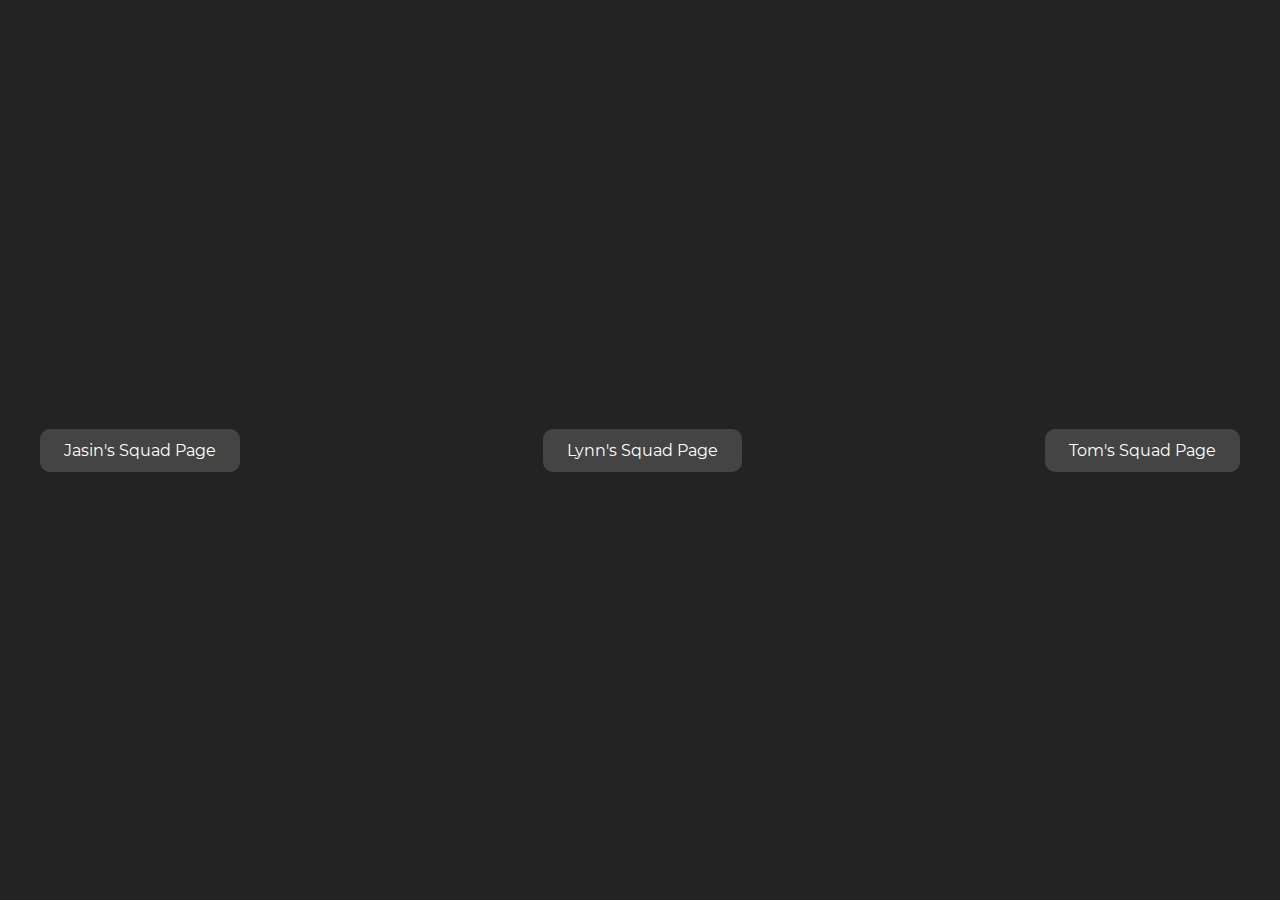
<file: index.html>
<!DOCTYPE html>
<html lang="en">
<head>
    <meta charset="UTF-8">
    <meta name="viewport" content="width=device-width, initial-scale=1.0">
      <link rel="stylesheet" href="styles/style_Tom.css" />
    <title>Home Page - Squad 1J</title>
</head>
<body>
    <div class="link-wrapper">
        <a href="index_Jasin.html" class="jasinpage">Jasin's Squad Page</a>
        <a href="index_Lynn.html" class="lynnpage">Lynn's Squad Page</a>
        <a href="index_Tom.html" class="tompage">Tom's Squad Page</a>
    </div>
</body>
</html>
</file>
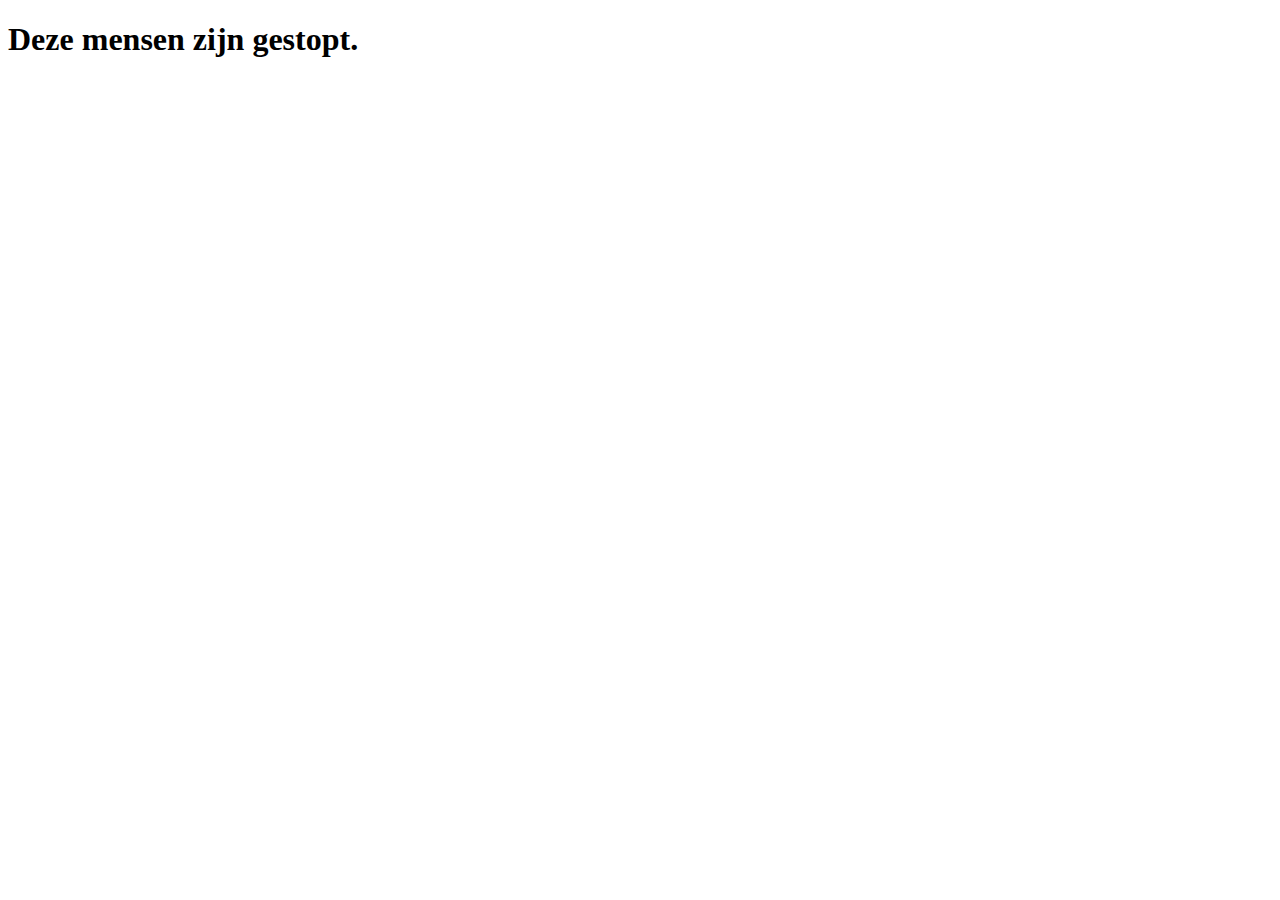
<file: index_gestopt.html>
<!DOCTYPE html>
<html lang="en">
<head>
    <meta charset="UTF-8">
    <meta name="viewport" content="width=device-width, initial-scale=1.0">
    <title>Document</title>
</head>
  <div class="page">
    <h1>Deze mensen zijn gestopt.</h1>
<body>
    
</body>
</html>
</file>
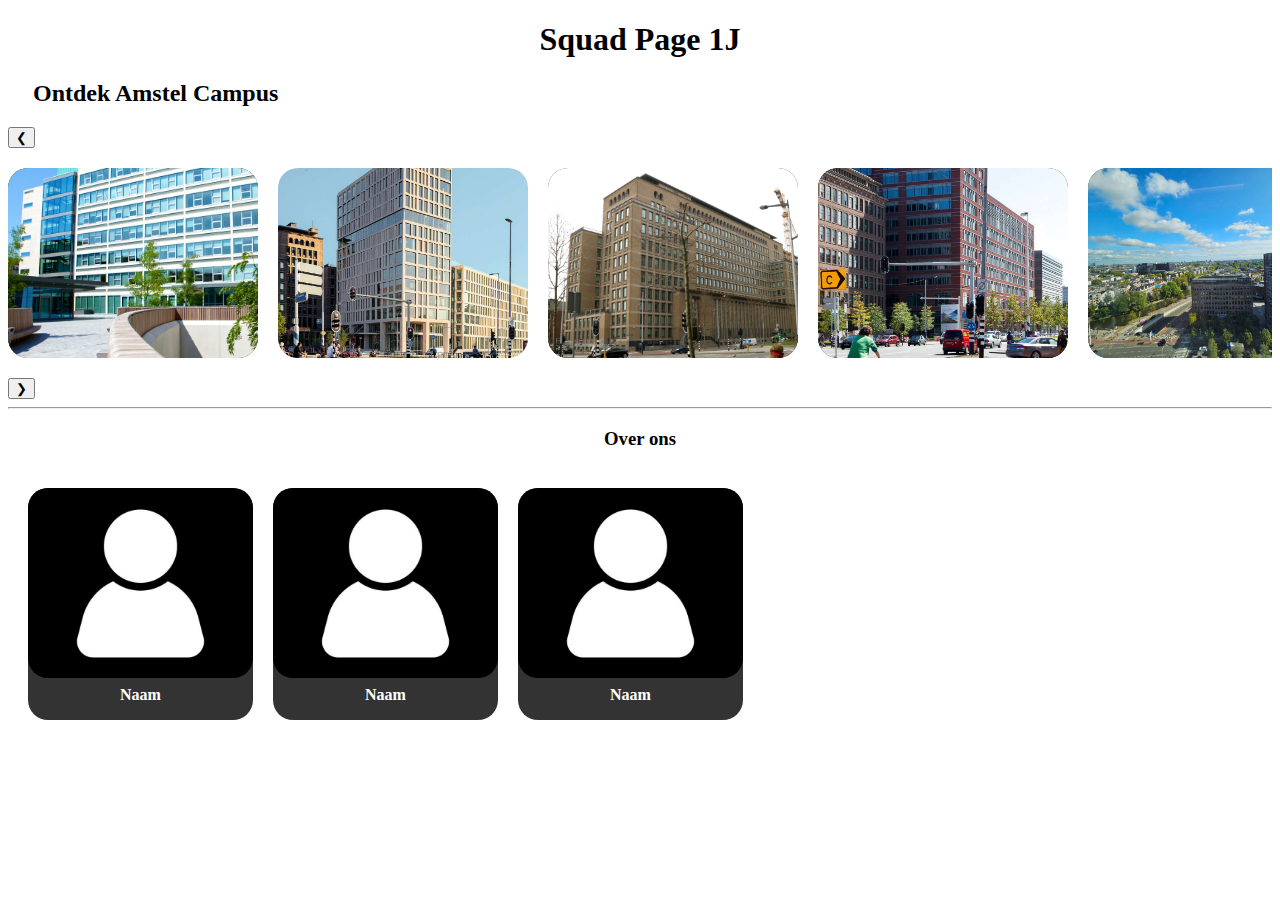
<file: index_Jasin.html>
<!DOCTYPE html>
<html lang="en">
<head>
    <meta charset="UTF-8" />
    <meta name="viewport" content="width=device-width, initial-scale=1" />
    <title>Squad Page 1J</title>
    <link rel="stylesheet" href="styles/style_Jasin.css" />
</head>
<body>

    <h1>Squad Page 1J</h1>

    <h2>Ontdek Amstel Campus</h2>

    <div class="carousel-wrapper">
        <button class="carousel-btn left" onclick="scrollCampus(-1)">&#10094;</button>

        <section class="campusphotogrid" id="campusCarousel">
            <article class="campusphotolist">
                <img src="assets/img/theo-thijssenhuis-hva-amsterdam.jpeg" alt="Theo Thijssenhuis" class="campusphoto" />
            </article>
            <article class="campusphotolist">
                <img src="assets/img/jakoba mulderhuis hva.jpg" alt="Jakoba Mulderhuis" class="campusphoto" />
            </article>
            <article class="campusphotolist">
                <img src="assets/img/Kohn.png" alt="Kohn gebouw" class="campusphoto" />
            </article>
            <article class="campusphotolist">
                <img src="assets/img/wibauthuis hva.jpg" alt="Wibauthuis" class="campusphoto" />
            </article>

            <!-- ✅ Extra 3 nieuwe foto's -->
            <article class="campusphotolist">
                <img src="assets/img/Media (4).jpg"alt="Uitzicht" class="campusphoto" />
            </article>
            <article class="campusphotolist">
                <img src="assets/img/Media (3).jpg" alt="Uitzicht" class="campusphoto" />
            </article>
            <article class="campusphotolist">
                <img src="assets/img/wibauthuis.jpg" alt="Uitzicht" class="campusphoto" />
            </article>
        </section>

        <button class="carousel-btn right" onclick="scrollCampus(1)">&#10095;</button>
    </div>

    <hr/>

    <h3>Over ons</h3>

    <section class="photogrid">
        <article class="photolist">
            <div class="personphoto-wrapper">
                <img src="assets/img/temp_icon.jpg" alt="" class="scrollphoto" />
            </div>
            <p class="name">Naam</p>
        </article>
        <article class="photolist">
            <div class="personphoto-wrapper">
                <img src="assets/img/temp_icon.jpg" alt="" class="scrollphoto" />
            </div>
            <p class="name">Naam</p>
        </article>
        <article class="photolist">
            <div class="personphoto-wrapper">
                <img src="assets/img/temp_icon.jpg" alt="" class="scrollphoto" />
            </div>
            <p class="name">Naam</p>
        </article>
    </section>

    <script>
        function scrollCampus(direction) {
            const carousel = document.getElementById("campusCarousel");
            const scrollAmount = 270; // breedte van 1 foto + marge
            carousel.scrollBy({
                left: direction * scrollAmount,
                behavior: "smooth"
            });
        }
    </script>
</body>
</html>
</file>
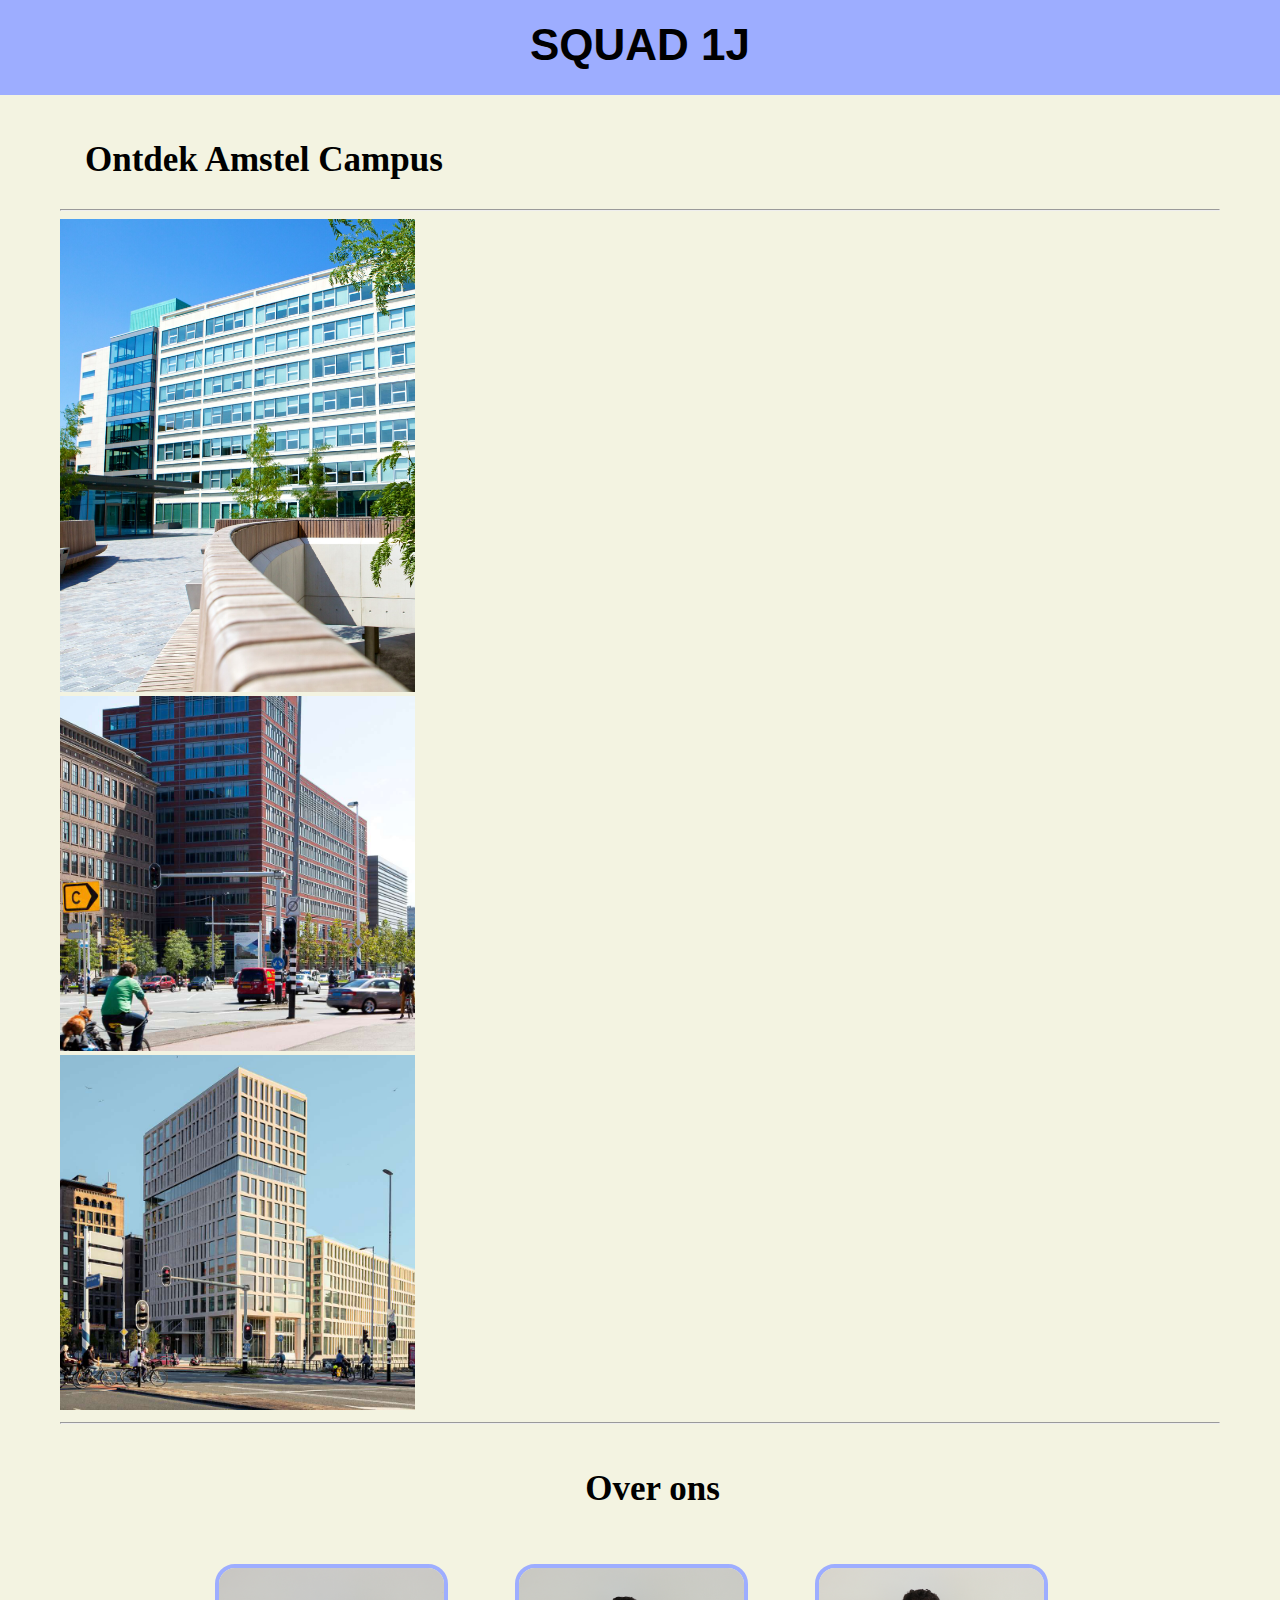
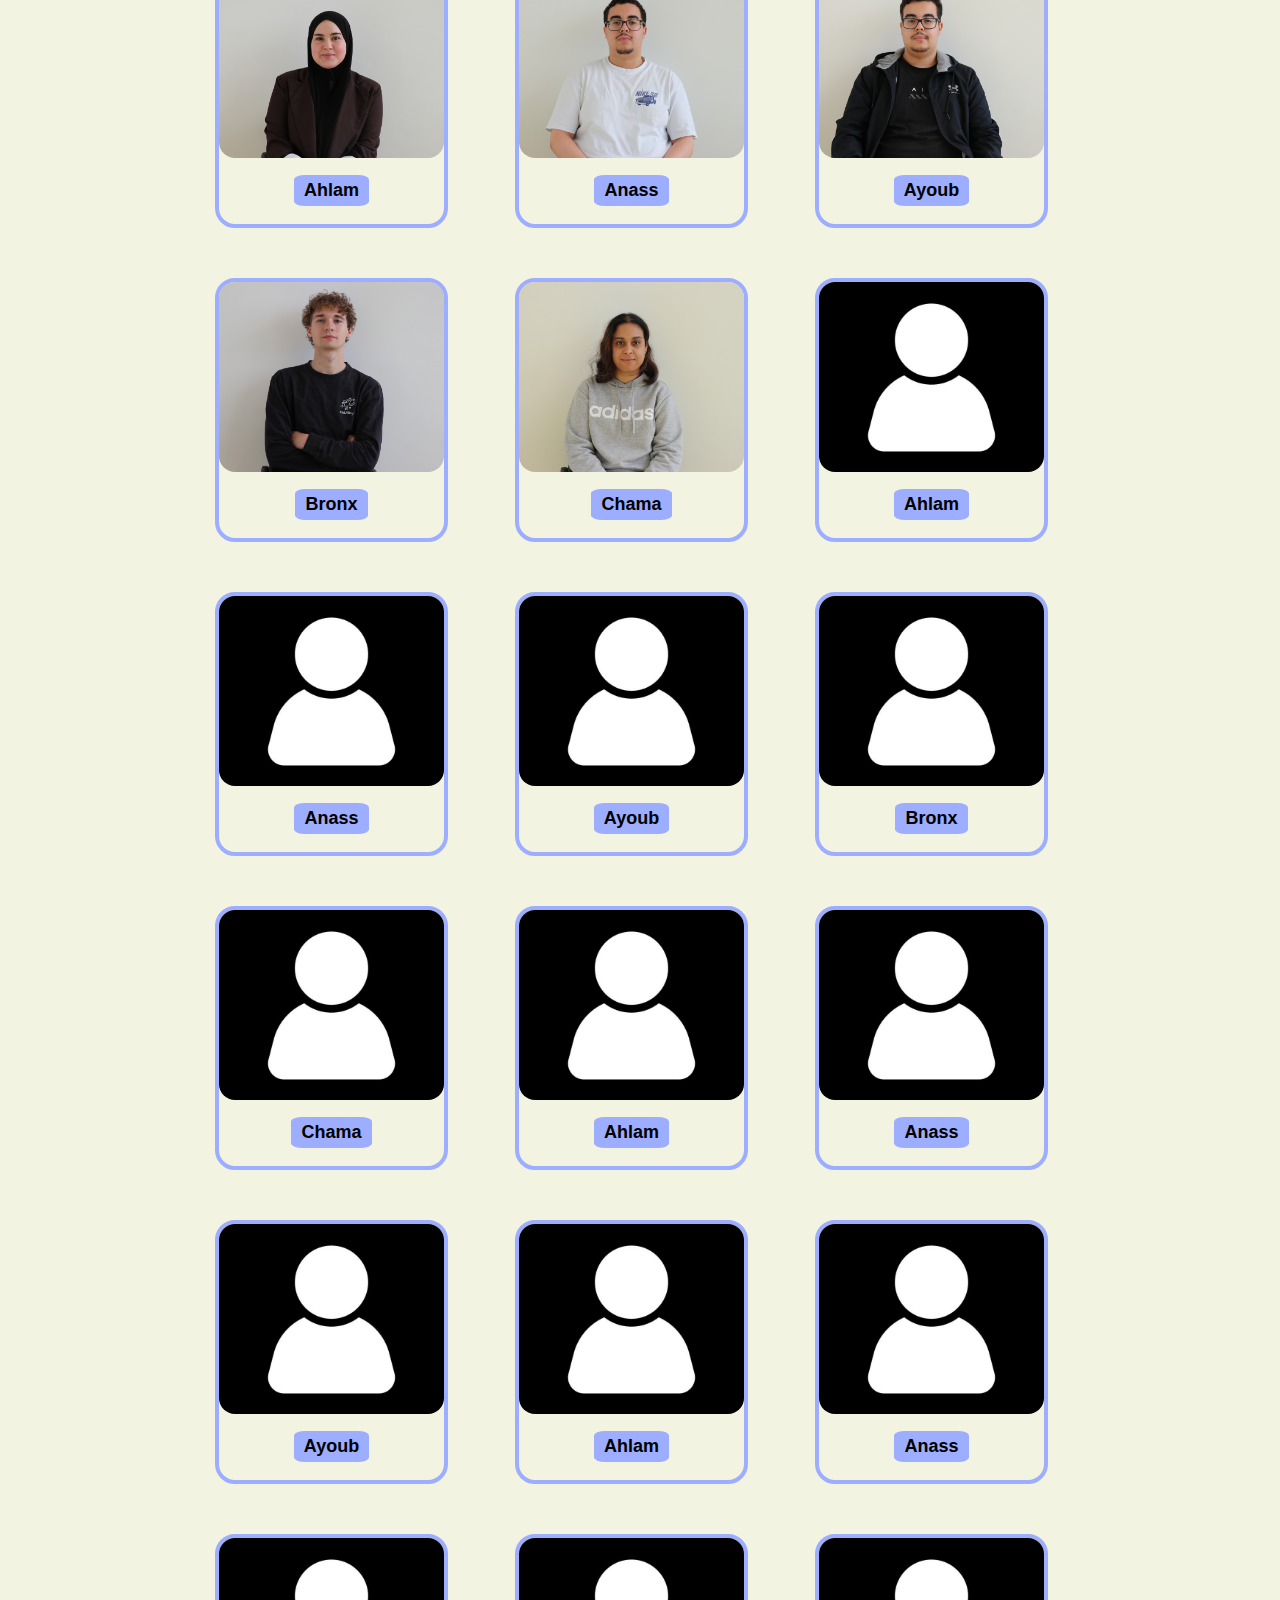
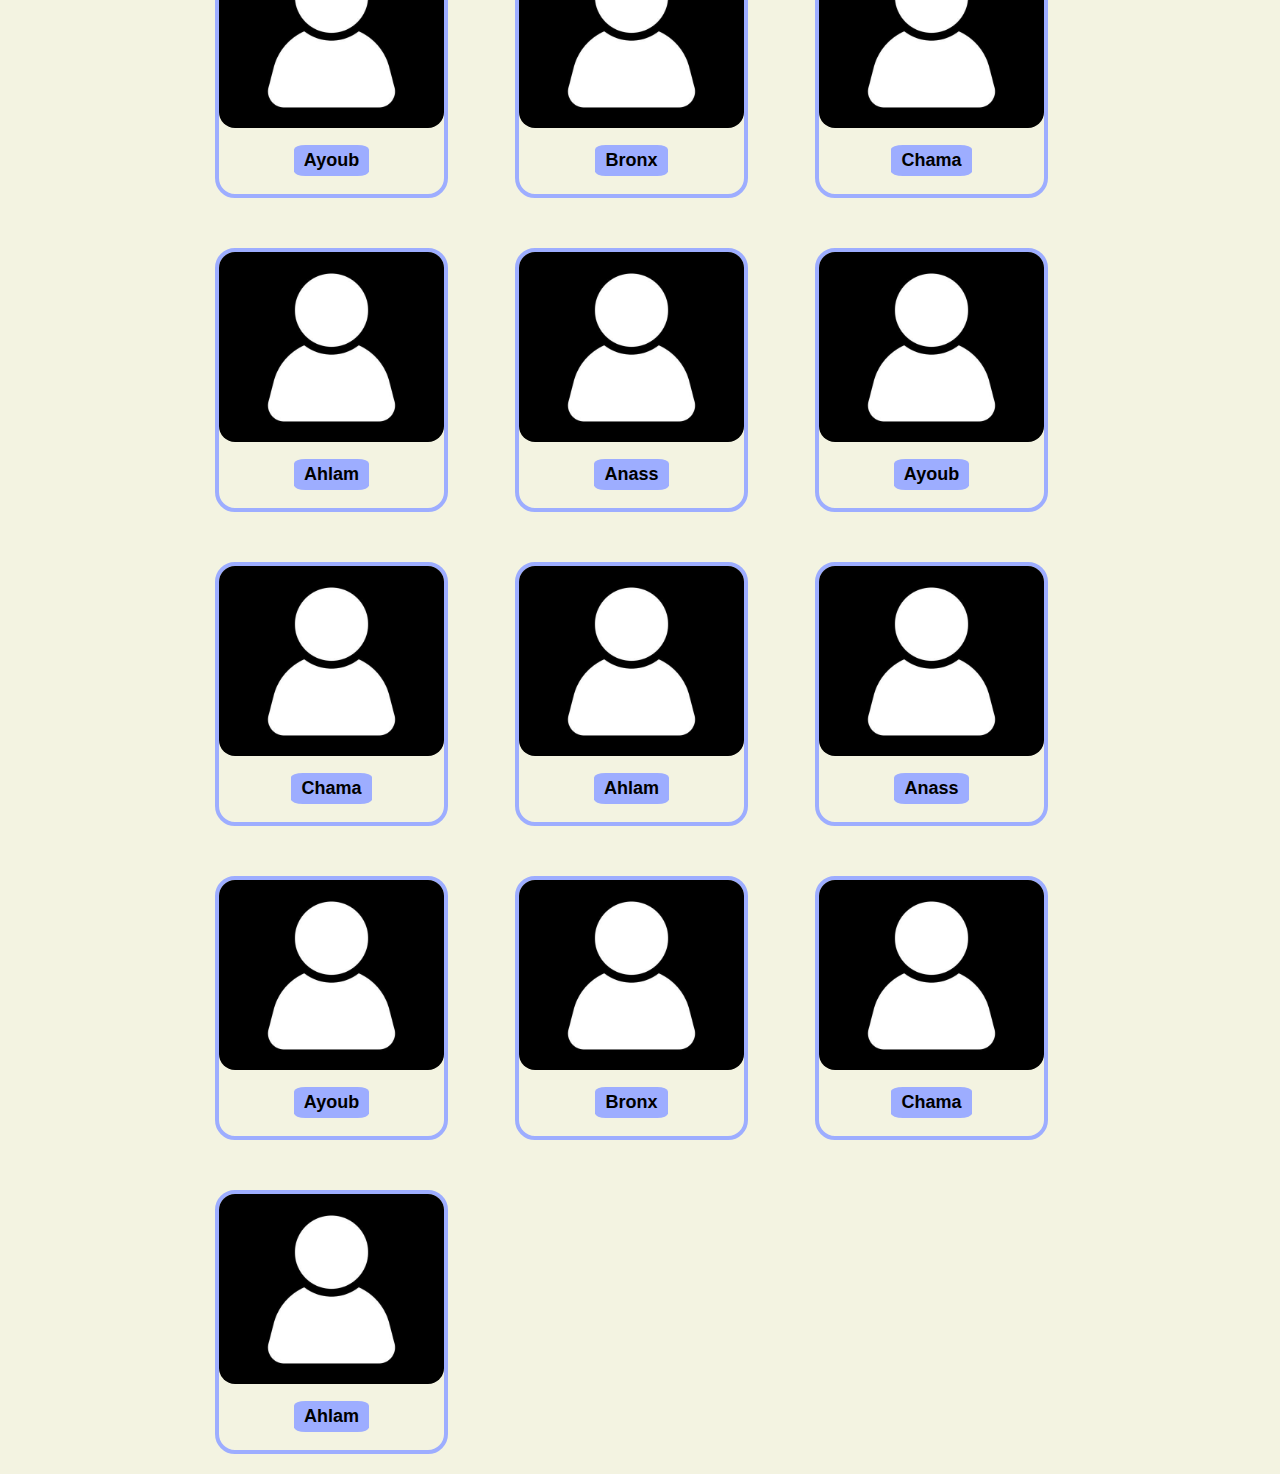
<file: index_Lynn.html>
<!DOCTYPE html>
<html lang="en">
<head>
    <meta charset="UTF-8">
    <meta name="viewport" content="width=device-width, initial-scale=1.0">
    <title>Squad 1J</title>
    <link rel="stylesheet" href="styles/style_Lynn.css">
</head>
<body>
    
</body>
</html>

<header class="sqaud1j">
    <h1>SQUAD 1J</h1>
     
</header>

<main>
    <h2>Ontdek Amstel Campus</h2>
    <hr/>

    <section class="campusphotogrid">
        <article class="campusphotolist">
            <img src="assets/img/theo-thijssenhuis-hva-amsterdam.jpeg" alt="" class="campusphoto" />
        </article>
        <article class="campusphotolist">
            <img src="assets/img/wibauthuis hva.jpg" alt="" class="campusphoto" />
        </article>
        <article class="campusphotolist">
            <img src="assets/img/jakoba mulderhuis hva.jpg" alt="" class="campusphoto" />
        </article>
    </section>

    <hr/>

    <h3>Over ons</h3>
        

    <section class="photogrid">

        
        </article>
        <article class="photolist">
            <div class="personphoto-wrapper">
                <img src="assets/img/Squad1J-Ahlam.JPG" alt="" class="scrollphoto" />
            </div>
            <p class="name">Ahlam</p>
        </article>
        <article class="photolist">
            <div class="personphoto-wrapper">
                <img src="assets/img/Squad1J-Anass.JPG" alt="" class="scrollphoto" />
            </div>
            <p class="name">Anass</p>
        </article>
            <article class="photolist">
            <div class="personphoto-wrapper">
                <img src="assets/img/Squad1J-Ayoub.JPG" alt="" class="scrollphoto" />
            </div>
            <p class="name">Ayoub</p>
        </article>
        <article class="photolist">
            <div class="personphoto-wrapper">
                <img src="assets/img/Squad1J-Bronx-1.JPG" alt="" class="scrollphoto" />
            </div>
            <p class="name">Bronx</p>
        </article>
        <article class="photolist">
            <div class="personphoto-wrapper">
                <img src="assets/img/Squad1J-Chama.JPG" alt="" class="scrollphoto" />
            </div>
            <p class="name">Chama</p>
        </article>
        <article class="photolist">
            <div class="personphoto-wrapper">
                <img src="assets/img/temp_icon.jpg" alt="" class="scrollphoto" />
            </div>
            <p class="name">Ahlam</p>
        </article>
        <article class="photolist">
            <div class="personphoto-wrapper">
                <img src="assets/img/temp_icon.jpg" alt="" class="scrollphoto" />
            </div>
            <p class="name">Anass</p>
        </article>
        <article class="photolist">
            <div class="personphoto-wrapper">
                <img src="assets/img/temp_icon.jpg" alt="" class="scrollphoto" />
            </div>
            <p class="name">Ayoub</p>
        </article>
        <article class="photolist">
            <div class="personphoto-wrapper">
                <img src="assets/img/temp_icon.jpg" alt="" class="scrollphoto" />
            </div>
            <p class="name">Bronx</p>
        </article>
        <article class="photolist">
            <div class="personphoto-wrapper">
                <img src="assets/img/temp_icon.jpg" alt="" class="scrollphoto" />
            </div>
            <p class="name">Chama</p>
        </article>
            <article class="photolist">
            <div class="personphoto-wrapper">
                <img src="assets/img/temp_icon.jpg" alt="" class="scrollphoto" />
            </div>
            <p class="name">Ahlam</p>
        </article>
        <article class="photolist">
            <div class="personphoto-wrapper">
                <img src="assets/img/temp_icon.jpg" alt="" class="scrollphoto" />
            </div>
            <p class="name">Anass</p>
        </article>
        <article class="photolist">
            <div class="personphoto-wrapper">
                <img src="assets/img/temp_icon.jpg" alt="" class="scrollphoto" />
            </div>
            <p class="name">Ayoub</p>
        </article>
        <article class="photolist">
            <div class="personphoto-wrapper">
                <img src="assets/img/temp_icon.jpg" alt="" class="scrollphoto" />
            </div>
            <p class="name">Ahlam</p>
        </article>
        <article class="photolist">
            <div class="personphoto-wrapper">
                <img src="assets/img/temp_icon.jpg" alt="" class="scrollphoto" />
            </div>
            <p class="name">Anass</p>
        </article>
        <article class="photolist">
            <div class="personphoto-wrapper">
                <img src="assets/img/temp_icon.jpg" alt="" class="scrollphoto" />
            </div>
            <p class="name">Ayoub</p>
        </article>
        <article class="photolist">
            <div class="personphoto-wrapper">
                <img src="assets/img/temp_icon.jpg" alt="" class="scrollphoto" />
            </div>
            <p class="name">Bronx</p>
        </article>
        <article class="photolist">
            <div class="personphoto-wrapper">
                <img src="assets/img/temp_icon.jpg" alt="" class="scrollphoto" />
            </div>
            <p class="name">Chama</p>
        </article>
            <article class="photolist">
            <div class="personphoto-wrapper">
                <img src="assets/img/temp_icon.jpg" alt="" class="scrollphoto" />
            </div>
            <p class="name">Ahlam</p>
        </article>
        <article class="photolist">
            <div class="personphoto-wrapper">
                <img src="assets/img/temp_icon.jpg" alt="" class="scrollphoto" />
            </div>
            <p class="name">Anass</p>
        </article>
        <article class="photolist">
            <div class="personphoto-wrapper">
                <img src="assets/img/temp_icon.jpg" alt="" class="scrollphoto" />
            </div>
            <p class="name">Ayoub</p>
        </article>
                <article class="photolist">
            <div class="personphoto-wrapper">
                <img src="assets/img/temp_icon.jpg" alt="" class="scrollphoto" />
            </div>
            <p class="name">Chama</p>
        </article>
            <article class="photolist">
            <div class="personphoto-wrapper">
                <img src="assets/img/temp_icon.jpg" alt="" class="scrollphoto" />
            </div>
            <p class="name">Ahlam</p>
        </article>
        <article class="photolist">
            <div class="personphoto-wrapper">
                <img src="assets/img/temp_icon.jpg" alt="" class="scrollphoto" />
            </div>
            <p class="name">Anass</p>
        </article>
        <article class="photolist">
            <div class="personphoto-wrapper">
                <img src="assets/img/temp_icon.jpg" alt="" class="scrollphoto" />
            </div>
            <p class="name">Ayoub</p>
        </article>
        </article>
        <article class="photolist">
            <div class="personphoto-wrapper">
                <img src="assets/img/temp_icon.jpg" alt="" class="scrollphoto" />
            </div>
            <p class="name">Bronx</p>
        </article>
        <article class="photolist">
            <div class="personphoto-wrapper">
                <img src="assets/img/temp_icon.jpg" alt="" class="scrollphoto" />
            </div>
            <p class="name">Chama</p>
        </article>
            <article class="photolist">
            <div class="personphoto-wrapper">
                <img src="assets/img/temp_icon.jpg" alt="" class="scrollphoto" />
            </div>
            <p class="name">Ahlam</p>
    </section>

</main>

    
</body>
</html>
</file>
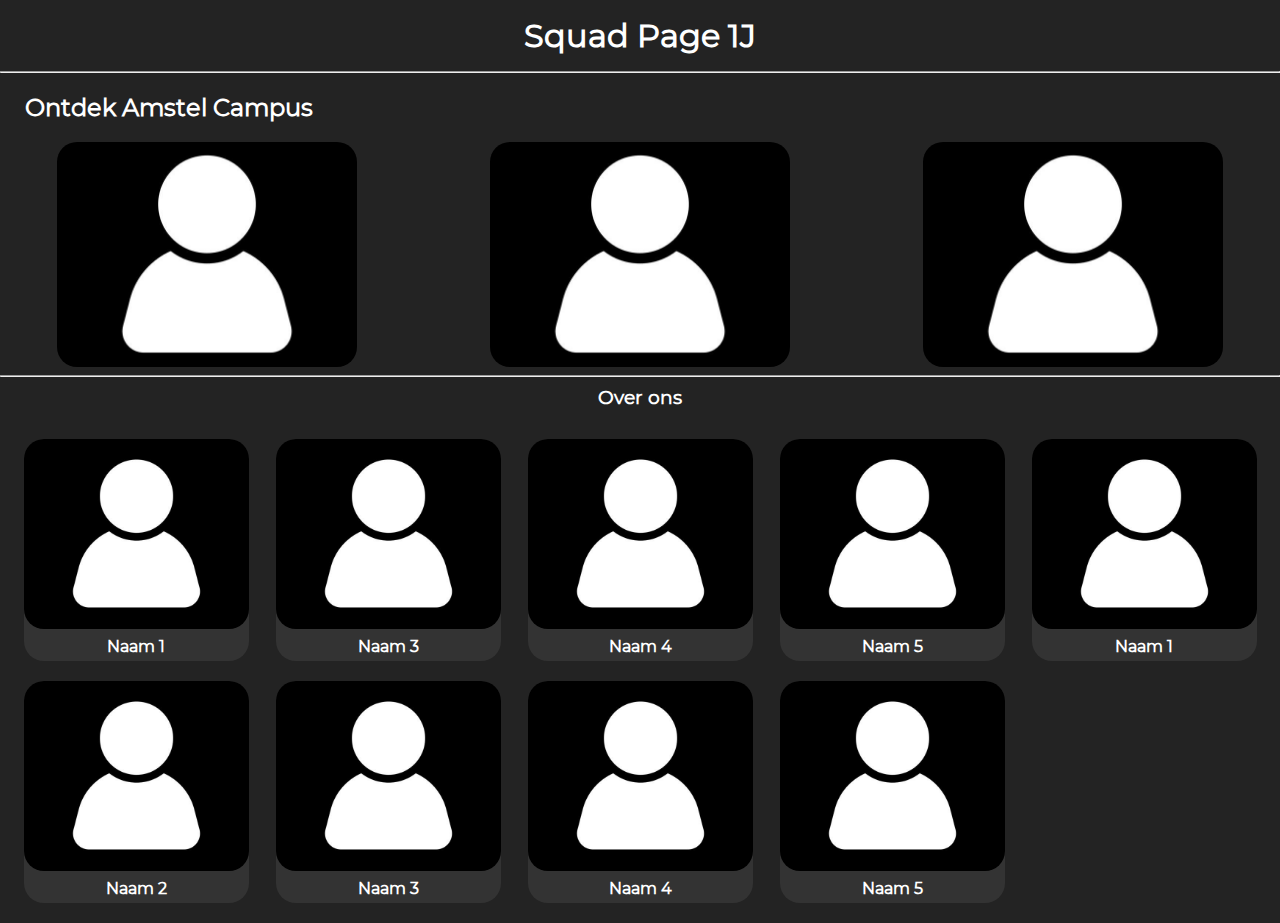
<file: index_Tom.html>
<!DOCTYPE html>
<html lang="nl">
<head>
  <meta charset="UTF-8" />
  <meta name="viewport" content="width=device-width, initial-scale=1" />
  <title>Squad Page 1J</title>
  <link rel="stylesheet" href="styles/style_Tom.css" />
</head>
<body>

  <h1>Squad Page 1J</h1>
  <hr />

  <h2>Ontdek Amstel Campus</h2>

  <section class="campusphotogrid">
    <article class="campusphotolist">
      <img src="assets/img/temp_icon.jpg" alt="Campus foto 1" class="campusphoto" />
    </article>
    <article class="campusphotolist">
      <img src="assets/img/temp_icon.jpg" alt="Campus foto 2" class="campusphoto" />
    </article>
    <article class="campusphotolist">
      <img src="assets/img/temp_icon.jpg" alt="Campus foto 3" class="campusphoto" />
    </article>
  </section>

  <hr />

  <h3>Over ons</h3>

  <div class="photogrid-wrapper">
    <section class="photogrid">
      <!-- Eerste set van 5 foto's -->
      <article class="photolist">
        <div class="personphoto-wrapper">
          <img src="assets/img/temp_icon.jpg" alt="Persoon 1" class="scrollphoto" />
        </div>
        <p class="name">Naam 1</p>
      </article>
      <article class="photolist">
        <div class="personphoto-wrapper">
          <img src="assets/img/temp_icon.jpg" alt="Persoon 3" class="scrollphoto" />
        </div>
        <p class="name">Naam 3</p>
      </article>
      <article class="photolist">
        <div class="personphoto-wrapper">
          <img src="assets/img/temp_icon.jpg" alt="Persoon 4" class="scrollphoto" />
        </div>
        <p class="name">Naam 4</p>
      </article>
      <article class="photolist">
        <div class="personphoto-wrapper">
          <img src="assets/img/temp_icon.jpg" alt="Persoon 5" class="scrollphoto" />
        </div>
        <p class="name">Naam 5</p>
      </article>

      <!-- Tweede set herhaling -->
      <article class="photolist">
        <div class="personphoto-wrapper">
          <img src="assets/img/temp_icon.jpg" alt="Persoon 1" class="scrollphoto" />
        </div>
        <p class="name">Naam 1</p>
      </article>
      <article class="photolist">
        <div class="personphoto-wrapper">
          <img src="assets/img/temp_icon.jpg" alt="Persoon 2" class="scrollphoto" />
        </div>
        <p class="name">Naam 2</p>
      </article>
      <article class="photolist">
        <div class="personphoto-wrapper">
          <img src="assets/img/temp_icon.jpg" alt="Persoon 3" class="scrollphoto" />
        </div>
        <p class="name">Naam 3</p>
      </article>
      <article class="photolist">
        <div class="personphoto-wrapper">
          <img src="assets/img/temp_icon.jpg" alt="Persoon 4" class="scrollphoto" />
        </div>
        <p class="name">Naam 4</p>
      </article>
      <article class="photolist">
        <div class="personphoto-wrapper">
          <img src="assets/img/temp_icon.jpg" alt="Persoon 5" class="scrollphoto" />
        </div>
        <p class="name">Naam 5</p>
      </article>
    </section>
  </div>

</body>
</html>
</file>
<file: styles/style_Tom.css>
body {
    background: rgb(35, 35, 35);
    font-family: MontserratSemiBold, sans-serif;
    margin: 0;
    padding: 0;
    color: white;
}

h1, h3, h4 {
    text-align: center;
    color: white;
    margin: 0.5em 0;
}

h2 {
    margin-left: 25px;
    text-align: left;
    color: white;
}

p {
    color: white;
    margin: 5px 0;
}

@font-face {
    font-family: MontserratSemiBold;
    src: url(../assets/font/Montserrat-Regular.ttf);
}

.photogrid {
    display: grid;
    grid-template-columns: repeat(auto-fit, minmax(225px, 1fr));
    gap: 20px;
    padding: 20px;
    justify-items: center;
}

.photolist {
    width: 225px;
    background-color: #333;
    border-radius: 20px;
    display: flex;
    flex-direction: column;
    align-items: center;
}

.personphoto-wrapper {
    width: 100%;
    height: 190px;
    border-radius: 20px;
    overflow: hidden;
    background-color: transparent;
}

.scrollphoto {
    width: 100%;
    height: 100%;
    object-fit: cover;
}

.name {
    margin-top: 8px;
    font-size: 16px;
    font-weight: bold;
    text-align: center;
}

.campus-wrapper {
    max-width: calc(4 * 300px + 3 * 135px);
    margin: 0 auto;
}

.campusphotogrid {
    display: grid;
    grid-template-columns: repeat(auto-fit, minmax(250px, 1fr));
    gap: 50px;
    place-items: center;
}

.campusphotolist {
    border-radius: 20px;
    overflow: hidden;
    background-color: #333;
    display: flex;
    align-items: center;
    justify-content: center;
    flex-direction: column;
    width: 300px;
    height: 225px;
}

.campusphoto {
    width: 100%;
    height: 100%;
    object-fit: cover;
}

.link-wrapper {
    height: 100vh;
    display: flex;
    flex-direction: row;
    justify-content: space-between;
    align-items: center;
    padding: 0 40px;
    box-sizing: border-box;
}

.link-wrapper a {
    color: white;
    text-decoration: none;
    background-color: #444;
    padding: 12px 24px;
    border-radius: 10px;
    font-size: 16px;
    font-family: MontserratSemiBold, sans-serif;
    transition: background-color 0.3s ease;
}

.link-wrapper a:hover {
    background-color: #666;
}

.lynnpage {
    text-align: center;
}


@media (max-width: 550px) {
    h2 {
        margin-left: 0px;
        text-align: center;
    }
    .campus-wrapper {
        max-width: 100%;
        overflow-x: auto;
    }

    .campusphotogrid {
        display: flex;
        flex-wrap: nowrap;
        overflow-x: auto;
        scroll-snap-type: x mandatory;
        -webkit-overflow-scrolling: touch;
        gap: 10px;
        padding-left: 10px;
    }

    .campusphotolist {
        flex: 0 0 250px;
        height: 200px;
        scroll-snap-align: start;
        border-radius: 20px;
        background-color: #333;
        overflow: hidden;
    }

    .photogrid {
       grid-template-columns: repeat(2, 1fr);
       gap: 10px;
       padding: 10px;
       justify-items: center;
    }

    .photolist {
       width: 100%;
    }

}

@media (max-width: 1050px) {
    .campusphotogrid {
        gap: 20px;
    }
}

@media (max-width: 1437px) {
    .campusphotogrid {
        gap: 20px;
    }
}
</file>
<file: styles/style_Jasin.css>
h1, h3 {
    text-align: center;
}

h2 {
    margin-left: 25px;
}

p {
    color: white;
}

.photogrid {
    display: flex;
    overflow-x: auto;
    padding: 20px;
    gap: 20px;
    scroll-snap-type: x mandatory;
    -webkit-overflow-scrolling: touch;
}

.photolist {
    flex: 0 0 auto;
    width: 225px;
    background-color: #333;
    border-radius: 20px;
    display: flex;
    flex-direction: column;
    align-items: center;
    scroll-snap-align: start;
}

.personphoto-wrapper {
    width: 100%;
    height: 190px;
    border-radius: 20px;
    overflow: hidden;
    background-color: transparent;
}

.scrollphoto {
    width: 100%;
    height: 100%;
    object-fit: cover;
}

.name {
    margin-top: 8px;
    font-size: 16px;
    font-weight: bold;
    text-align: center;
}

/* Horizontale scroll voor campusfotos */
.campusphotogrid {
    display: flex;
    overflow-x: auto;
    padding: 20px;
    gap: 20px;
    scroll-snap-type: x mandatory;
    -webkit-overflow-scrolling: touch;
}

.campusphotolist {
    flex: 0 0 auto;
    width: 250px;
    height: 190px;
    border-radius: 20px;
    overflow: hidden;
    background-color: #333;
    display: flex;
    align-items: center;
    justify-content: center;
    scroll-snap-align: start;
}

.campusphoto {
    width: 100%;
    height: 100%;
    object-fit: cover;
}

/* Scrollbar styling (optioneel) */
.photogrid::-webkit-scrollbar,
.campusphotogrid::-webkit-scrollbar {
    height: 8px;
}

.photogrid::-webkit-scrollbar-thumb,
.campusphotogrid::-webkit-scrollbar-thumb {
    background: #888;
    border-radius: 4px;
}

.photogrid::-webkit-scrollbar-thumb:hover,
.campusphotogrid::-webkit-scrollbar-thumb:hover {
    background: #555;
}
</file>
<file: styles/style_Lynn.css>
body{
    background-color: rgb(243, 243, 225);
    margin: 0;
    padding: 0;
}

main{
    padding-left: 60px;
    padding-right: 60px;
}

header{
    background-color: #9dadff;
    padding-bottom: 5px;
}

#mijnZoekbalk {
  padding: 6px; 
  border-radius: 5px; 
  font-size: 15px; 
  background: #f8fafe; 
  border: 1px solid #ddd; 
  width: 200px; 
  text-align:left;
  justify-content: right;
}

h1 {
    text-align: center;
    font-size: 33pt;
    padding-top: 20px;
    padding-bottom: 20px;
    margin: 0;
    font-family:'Trebuchet MS', 'Lucida Sans Unicode', 'Lucida Grande', 'Lucida Sans', Arial, sans-serif
}

h2 {
    margin-left: 25px;
    margin-top: 45px;
    font-size: 35px;
    text-align: left;
}

h3 {
    margin-left: 25px;
    margin-top: 45px;
    font-size: 35px;
    text-align: center;
}

p {
    color: rgb(0, 0, 0);
    font-family: 'Trebuchet MS', 'Lucida Sans Unicode', 'Lucida Grande', 'Lucida Sans', Arial, sans-serif;
}

.name {
    display: inline-block;
    width: auto;
    max-width: 100%;
    background-color: #9dadff;
    color: #000000;
    padding: 5px 10px; 
    border-radius: 15%;
    margin-top: 17px;
    font-size: 18px;
    font-weight: bold;
    text-align: center;
}

a {
  text-decoration: none;
}

.name:hover {
    background-color: #7b8cff; 
    color: white;             
}

.photogrid {
    display: grid;
    grid-auto-rows: auto;
    grid-template-columns: repeat(auto-fill, 250px);
    overflow-x: auto;
    padding: 20px;
    gap: 50px;
    scroll-snap-type: x mandatory;
    -webkit-overflow-scrolling: touch;
    justify-content: center;
}


.photolist { /* kleur rand 'over ons' fotos */
    flex: 0 0 auto;
    width: 225px;
    border-radius: 20px;
    display: flex;
    flex-direction: column;
    align-items: center;
    scroll-snap-align: start;
    border: 4px solid #9dadff;
    text-align: center; /* voeg dit toe */
}

.personphoto-wrapper { /* vorm 'over ons' fotos */
    width: 100%;
    height: 190px;
    border-radius: 16px;
    overflow: hidden;
    background-color: transparent;
}

.scrollphoto {
    width: 100%;
    height: 100%;
    object-fit: cover;
    scale: 1;
    transition: scale 0.5s;
}

.scrollphoto:hover {
    scale: 1.1;
}


.gebouw {
   flex: 0 0 auto;
    width: 355px;
    height: 100px;
    border-radius: 15px;
    overflow: hidden;
    background-color: #000000;
    display: flex;
    align-items: center;
    justify-content: center;
    scroll-snap-align: start;
}

img {
  max-width: 355px;  /* foto wordt nooit groter dan de container */
}

.carousel {
    width: 100%;
    overflow-x: auto;
    margin: 3em auto;
    display: flex;
    gap: 2em;
}

.gebouw {
    flex: 0 0 20em;
    height: 12em;
    background-color:#792222;
    padding: 1em;
    border-radius: .5em;
}

  footer {
    display: grid;
    text-align: center;
    color: #000000;
    font-size: 12pt;
    font-family: 'Trebuchet MS', 'Lucida Sans Unicode', 'Lucida Grande', 'Lucida Sans', Arial, sans-serif;
  }
</file>
